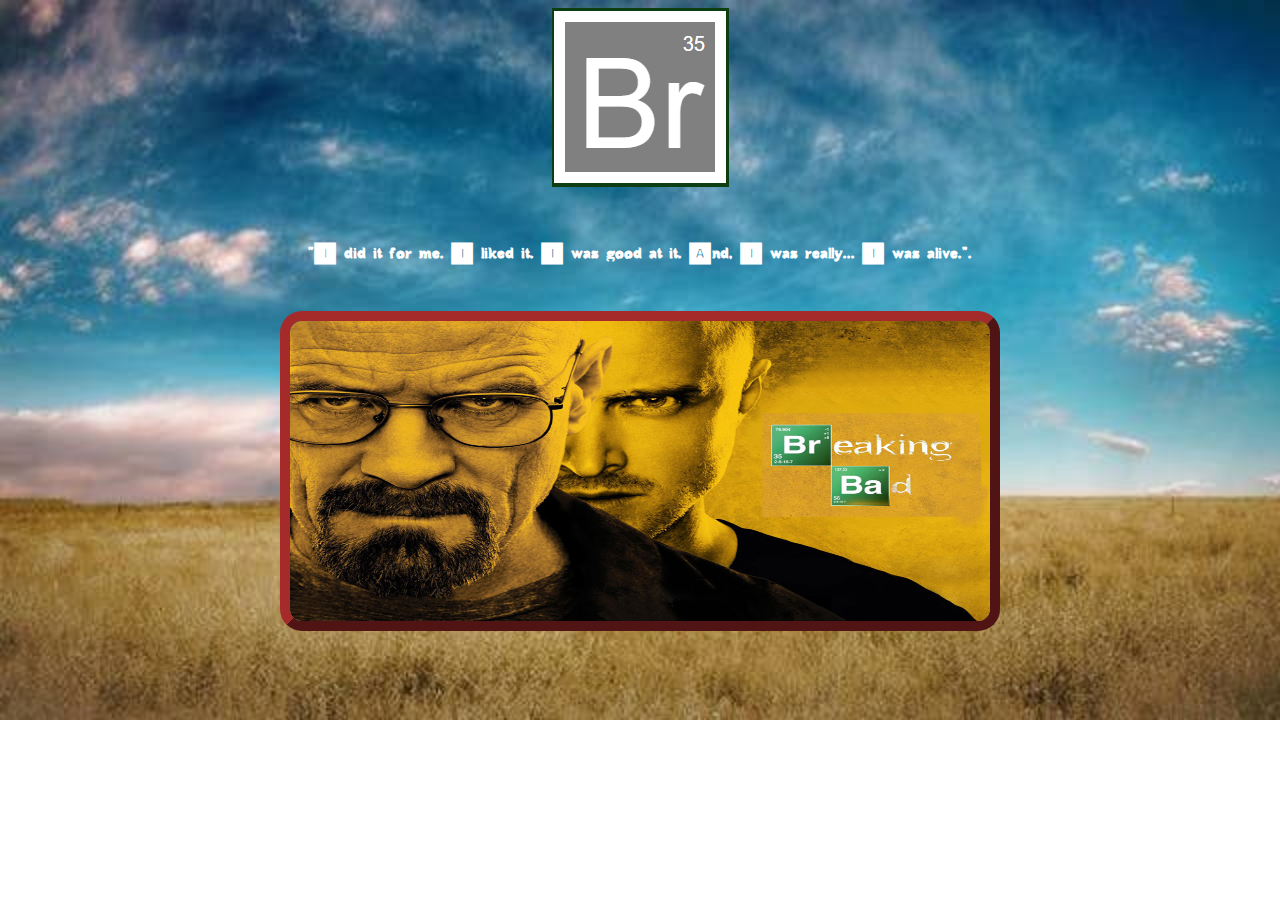
<file: index.html>
<!DOCTYPE html>
<html lang="en">
<head>
    <meta charset="UTF-8">
    <meta name="viewport" content="width=device-width, initial-scale=1.0">
    <title>Breaking Bad</title>
    <link rel="stylesheet" href="ejercicio_StephanieDosS.css">
    <link  rel="icon" href="img/icon.png"     type="image/x-icon">
</head>
<body class="index">
    <img src="img/logo.PNG" id="logo">
    
    <b>“I did it
        for me. I liked it. I was good at it. And, I was really... I was alive.”.</b>
    
    <img src="img/poster.jpg" id="poster" usemap="#link">
    <map name="link">
        <area shape="rect" coords="481,102,671,144" href="formulario.html" target="_blank" >
        <area shape="rect" coords="543,151,631,190" href="tabla.html" target="_blank" >
    </map>
    </body>
</html>
</file>
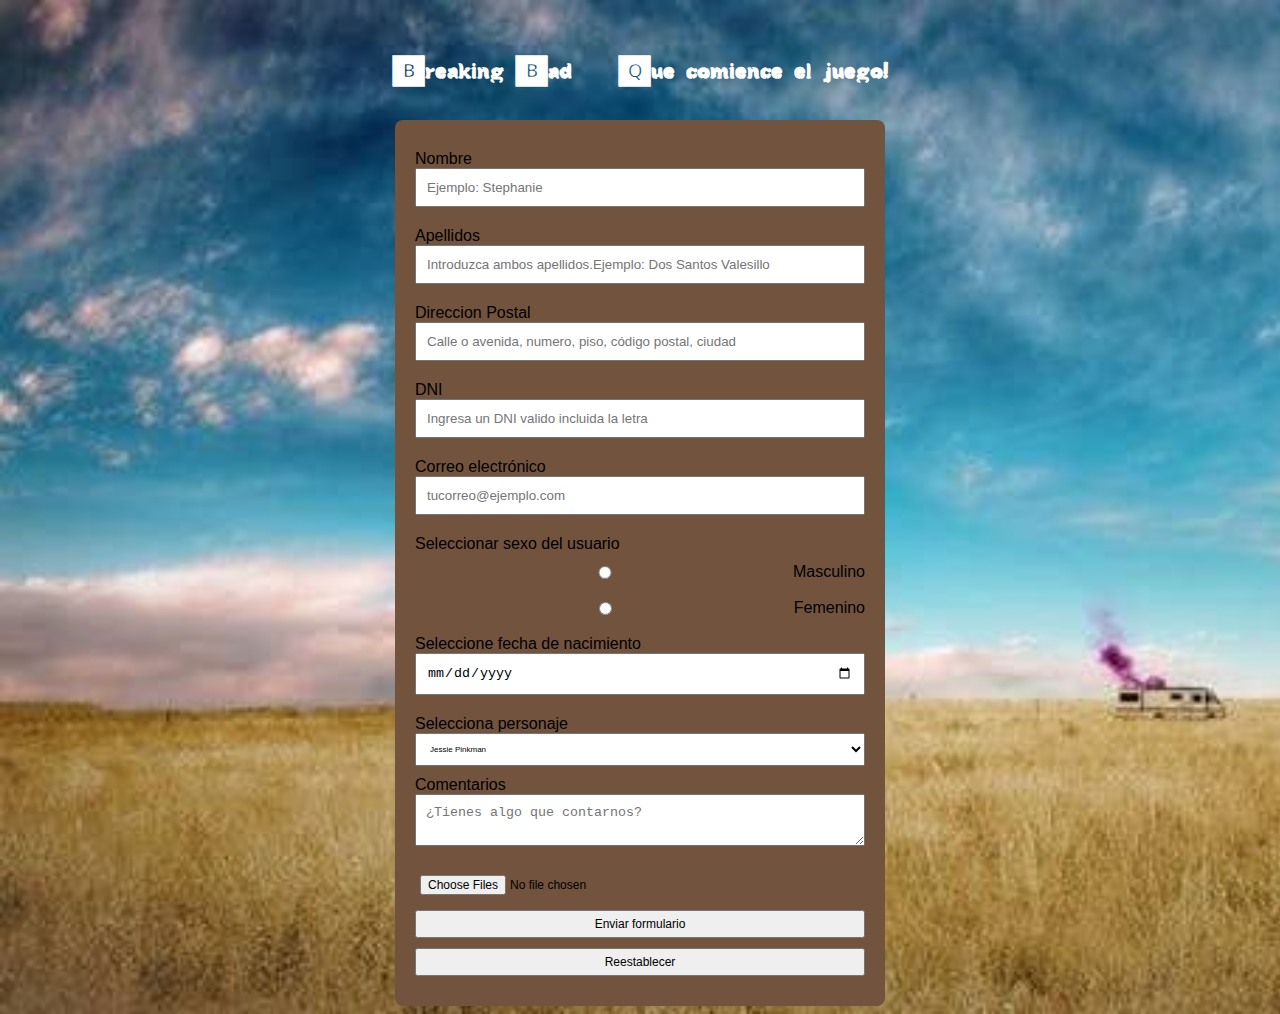
<file: formulario.html>
<!DOCTYPE html>
<html lang="en">
<head>
    <meta charset="UTF-8">
    <meta name="viewport" content="width=device-width, initial-scale=1.0">
    <title>Breaking Bad – Que comience el juego!</title>
    <link rel="stylesheet" href="ejercicio_StephanieDosS.css">
    <link  rel="icon" href="img/icon.png"     type="image/x-icon">
</head>
<body class="formulario">
    <h1>Breaking Bad – Que comience el juego!</h1>
    <form action="mailto:raul.rodriguez@proeducaglobal.com" method="post" name="formulario" enctype="multipart/form-data">
        
        <label for="nombre">Nombre <input type="text" placeholder="Ejemplo: Stephanie" width="200px" id="nombre" required></label>
        <label for="apellidos">Apellidos <input type="text" placeholder="Introduzca ambos apellidos.Ejemplo: Dos Santos Valesillo" width="200px" id="apellidos" required></label> 
        <label for="direccion">Direccion Postal <input type="text" placeholder="Calle o avenida, numero, piso, código postal, ciudad" width="200px" id="direccion"></label>  
        <label for="dni">DNI <input type="text" placeholder="Ingresa un DNI valido incluida la letra" width="200px" id="DNI"></label>   
        <label for="mail">Correo electrónico <input type="email" placeholder="tucorreo@ejemplo.com" id="mail" required></label> 
        <label for="sexo">Seleccionar sexo del usuario</label> 
        <div class="sexo-container">
        <label><input type="radio" name="sexo" id="masculino" value="masculino"> Masculino</label>
        <label><input type="radio" name="sexo" id="femenino" value="femenino"> Femenino</label>
        </div>
        <label for="DOB">Seleccione fecha de nacimiento
        <input type="date" name="DOB" id="DOB"></label>
    
    <label for="personaje">Selecciona personaje
        <select name="personaje" id="personaje">
            <option value="1">Jessie Pinkman</option>
            <option value="2">Walter White,</option>
            <option value="3">Saul Goodman</option>
            <option value="4">Gustavo Fring</option>
            <option value="5">Pollos Hermanos</option>
            <option value="6">Otros personajes</option>
        </select>
    </label>
        <label for="comentarios">Comentarios
        <textarea id="comentarios" name="comentarios" placeholder="¿Tienes algo que contarnos?"></textarea>
    </label>
        <input type="file" name="adjunto" accept=".pdf,.jpg,.png" multiple>
   
        <input type="submit" value="Enviar formulario">
        <input type="reset" value="Reestablecer">
        
    
    </form>  
</body>
</html>
</file>
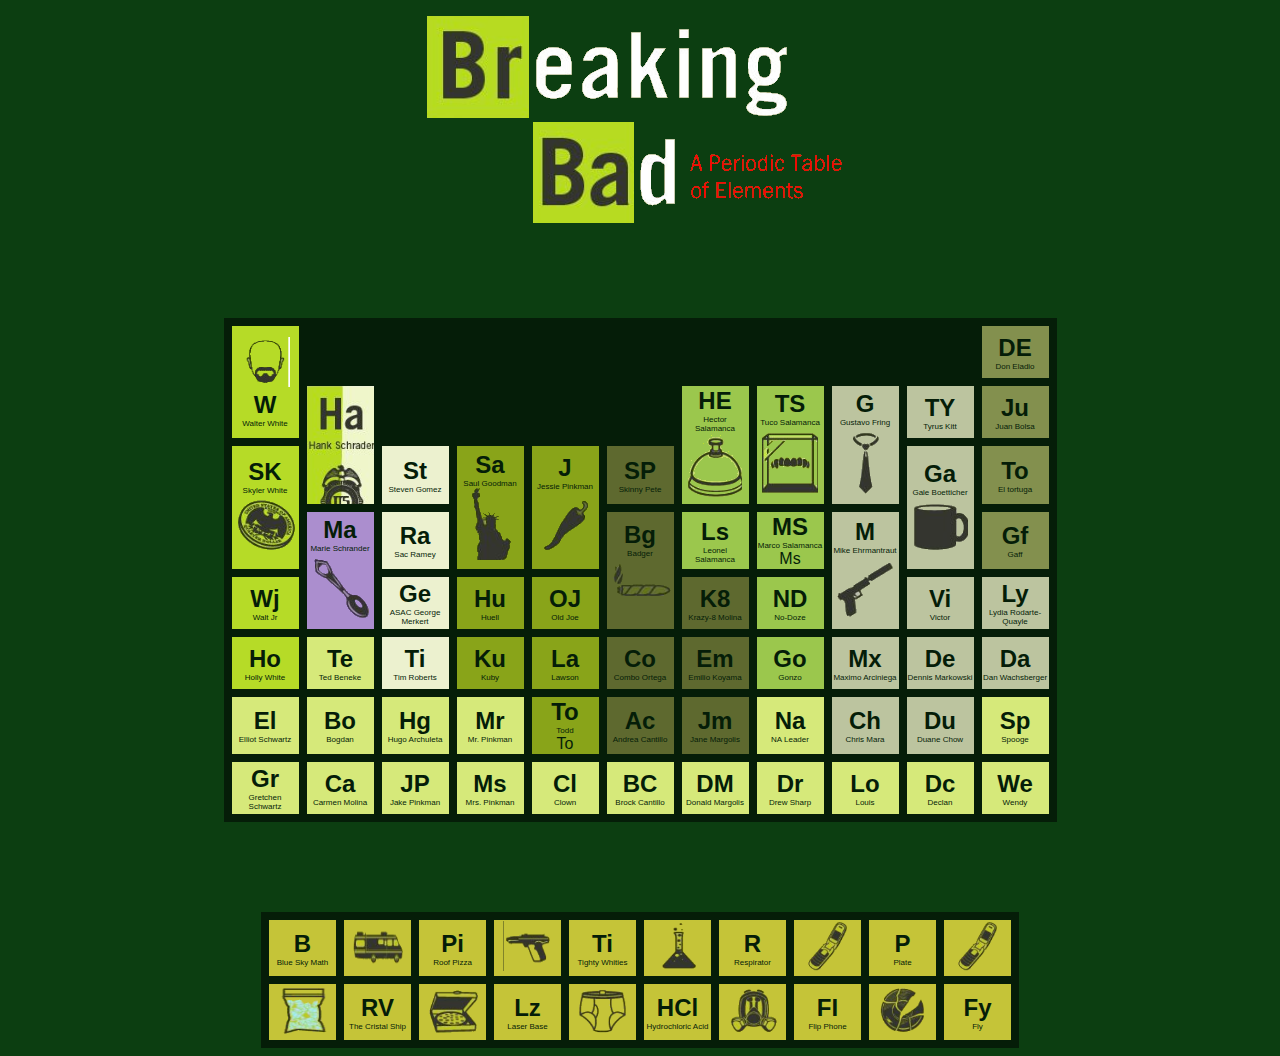
<file: tabla.html>
<!DOCTYPE html>
<html lang="en">
<head>
    <meta charset="UTF-8">
    <meta name="viewport" content="width=device-width, initial-scale=1.0">
    <title>Tabla Periodica</title>
    <link rel="stylesheet" href="ejercicio_StephanieDosS.css">
    <link  rel="icon" href="img/icon.png"     type="image/x-icon">
</head>
<body class="tabla">
    <img src="img/cabecera.png">
    <table class="grande">
        <!-- fila 1 -->
        <tr>
            <td rowspan="2" class="grupo1"><img src="img/walterwhite.png" id="icono" ><span id="elemento">W</span><span id="personaje">Walter White</span></td>
            <td></td>
            <td></td>
            <td></td>
            <td></td>
            <td></td>
            <td></td>
            <td></td>
            <td></td>
            <td></td>
            <td class="grupo8"><span id="elemento">DE</span><span id="personaje">Don Eladio</span></td>
        </tr>
        <!-- fila 2 -->
        <tr>
            <td rowspan="2" class="h"></td>
            <td></td>
            <td></td>
            <td></td>
            <td></td>
            <td rowspan="2" class="grupo6"><span id="elemento">HE</span><span id="personaje">Hector Salamanca</span><img src="img/hectorsalamanca.png"  id="icon" ></td>
            <td rowspan="2" class="grupo6"><span id="elemento">TS</span><span id="personaje">Tuco Salamanca</span><img src="img/tucosalamanca.png"  id="icon" ></td>
            <td rowspan="2" class="grupo7"><span id="elemento">G</span><span id="personaje">Gustavo Fring</span><img src="img/gustavofrink.png"  id="icon" ></td>
            <td class="grupo7"><span id="elemento">TY</span><span id="personaje">Tyrus Kitt</span></td>
            <td class="grupo8"><span id="elemento">Ju</span><span id="personaje">Juan Bolsa</span></td>   
        </tr>
        <!-- fila 3 -->
        <tr>
            <td rowspan="2" class="grupo1"><span id="elemento">SK</span><span id="personaje">Skyler White</span><img src="img/skylerwhite.png"  id="icon" ></td>
            <td class="grupo3"><span id="elemento">St</span><span id="personaje">Steven Gomez</span></td>
            <td rowspan="2" class="grupo4"><span id="elemento">Sa</span><span id="personaje">Saul Goodman</span><img src="img/saulgoodman.png"  id="icon" ></td>
            <td rowspan="2" class="grupo4"><span id="elemento">J</span><span id="personaje">Jessie Pinkman</span><img src="img/jessiepinkman.png"  id="icon" ></td>
            <td class="grupo5"><span id="elemento">SP</span><span id="personaje">Skinny Pete</span></td>
            <td rowspan="2" class="grupo7"><span id="elemento">Ga</span><span id="personaje">Gale Boetticher</span><img src="img/gale.png"  id="icon" ></td>
            <td class="grupo8"><span id="elemento">To</span><span id="personaje">El tortuga</span></td>
        </tr>
        <!-- fila 4 -->
        <tr>
            <td rowspan="2" class="Ma"><span id="elemento">Ma</span><span id="personaje">Marie Schrander</span><img src="img/marieschrader.png"  id="icon" ></td>
            <td class="grupo3"><span id="elemento">Ra</span><span id="personaje">Sac Ramey</span></td>
            <td rowspan="2" class="grupo5"><span id="elemento">Bg</span><span id="personaje">Badger</span><img src="img/badger.png"  id="icon" ></td>
            <td class="grupo6"><span id="elemento">Ls</span><span id="personaje">Leonel Salamanca</span></td>
            <td class="grupo6"><span id="elemento">MS</span><span id="personaje">Marco Salamanca</span>Ms</td>
            <td rowspan="2" class="grupo7"><span id="elemento">M</span><span id="personaje">Mike Ehrmantraut</span><img src="img/mike.png"  id="icon" ></td>
            <td class="grupo8"><span id="elemento">Gf</span><span id="personaje">Gaff</span></td>
        </tr>
        <!-- fila 5 -->
        <tr>
            <td class="grupo1"><span id="elemento">Wj</span><span id="personaje">Walt Jr</span></td>
            <td class="grupo3"><span id="elemento">Ge</span><span id="personaje">ASAC George Merkert</span></td>
            <td class="grupo4"><span id="elemento">Hu</span><span id="personaje">Huell</span></td>
            <td class="grupo4"><span id="elemento">OJ</span><span id="personaje">Old Joe</span></td>
            <td class="grupo5"><span id="elemento">K8</span><span id="personaje">Krazy-8 Molina</span></td>
            <td class="grupo6"><span id="elemento">ND</span><span id="personaje">No-Doze</span></td>
            <td class="grupo7"><span id="elemento">Vi</span><span id="personaje">Victor</span></td>
            <td class="grupo7"><span id="elemento">Ly</span><span id="personaje">Lydia Rodarte-Quayle</span></td>
    
        </tr>
        <!-- fila 6 -->
        <tr>
            <td class="grupo1"><span id="elemento">Ho</span><span id="personaje">Holly White</span></td>
            <td class="grupo2"><span id="elemento">Te</span><span id="personaje">Ted Beneke</span></td>
            <td class="grupo3"><span id="elemento">Ti</span><span id="personaje">Tim Roberts</span></td>
            <td class="grupo4"><span id="elemento">Ku</span><span id="personaje">Kuby</span></td>
            <td class="grupo4"><span id="elemento">La</span><span id="personaje">Lawson</span></td>
            <td class="grupo5"><span id="elemento">Co</span><span id="personaje">Combo Ortega</span></td>
            <td class="grupo5"><span id="elemento">Em</span><span id="personaje">Emilio Koyama</span></td>
            <td class="grupo6"><span id="elemento">Go</span><span id="personaje">Gonzo</span></td>
            <td class="grupo7"><span id="elemento">Mx</span><span id="personaje">Maximo Arciniega</span></td>
            <td class="grupo7"><span id="elemento">De</span><span id="personaje">Dennis Markowski</span></td>
            <td class="grupo7"><span id="elemento">Da</span><span id="personaje">Dan Wachsberger</span></td>
        </tr>
        <!-- fila 7 -->
        <tr>
            <td class="grupo2"><span id="elemento">El</span><span id="personaje">Elliot Schwartz</span></td>
            <td class="grupo2"><span id="elemento">Bo</span><span id="personaje">Bogdan</span></td>
            <td class="grupo2"><span id="elemento">Hg</span><span id="personaje">Hugo Archuleta</span></td>
            <td class="grupo2"><span id="elemento">Mr</span><span id="personaje">Mr. Pinkman</span></td>
            <td class="grupo4"><span id="elemento">To</span><span id="personaje">Todd</span>To</td>
            <td class="grupo5"><span id="elemento">Ac</span><span id="personaje">Andrea Cantillo</span></td>
            <td class="grupo5"><span id="elemento">Jm</span><span id="personaje">Jane Margolis</span></td>
            <td class="grupo2"><span id="elemento">Na</span><span id="personaje">NA Leader</span></td>
            <td class="grupo7"><span id="elemento">Ch</span><span id="personaje">Chris Mara</span></td>
            <td class="grupo7"><span id="elemento">Du</span><span id="personaje">Duane Chow</span></td>
            <td class="grupo2"><span id="elemento">Sp</span><span id="personaje">Spooge</span></td>
        </tr>
        <!-- fila 8 -->
        <tr>
            <td class="grupo2"><span id="elemento">Gr</span><span id="personaje">Gretchen Schwartz</span></td>
            <td class="grupo2"><span id="elemento">Ca</span><span id="personaje">Carmen Molina</span></td>
            <td class="grupo2"><span id="elemento">JP</span><span id="personaje">Jake Pinkman</span></td>
            <td class="grupo2"><span id="elemento">Ms</span><span id="personaje">Mrs. Pinkman</span></td>
            <td class="grupo2"><span id="elemento">Cl</span><span id="personaje">Clown</span></td>
            <td class="grupo2"><span id="elemento">BC</span><span id="personaje">Brock Cantillo</span></td>
            <td class="grupo2"><span id="elemento">DM</span><span id="personaje">Donald Margolis</span></td>
            <td class="grupo2"><span id="elemento">Dr</span><span id="personaje">Drew Sharp</span></td>
            <td class="grupo2"><span id="elemento">Lo</span><span id="personaje">Louis</span></td>
            <td class="grupo2"><span id="elemento">Dc</span><span id="personaje">Declan</span></td>
            <td class="grupo2"><span id="elemento">We</span><span id="personaje">Wendy</span></td>
        </tr>
    </table>
    <table class="pequeña">
     <tr>
        <td class="grupo9"><span id="elemento">B</span><span id="personaje">Blue Sky Math</span></td>
        <td class="grupo9"><img src="img/bus.png" id="icono"></td>
        <td class="grupo9"><span id="elemento">Pi</span><span id="personaje">Roof Pizza</span></td>
        <td class="grupo9"><img src="img/pistola.png" id="icono"></td>
        <td class="grupo9"><span id="elemento">Ti</span><span id="personaje">Tighty Whities</span></td>
        <td class="grupo9"><img src="img/pocima.png" id="icono"></td>
        <td class="grupo9"><span id="elemento">R</span><span id="personaje">Respirator</span></td>
        <td class="grupo9"><img src="img/movil.png" id="icono"></td>
        <td class="grupo9"><span id="elemento">P</span><span id="personaje">Plate</span></td>
        <td class="grupo9"><img src="img/movil.png" id="icono"></td>
        
     </tr>    
     <tr>       
        <td class="grupo9"><img src="img/cristal.png" id="icono"></td>
        <td class="grupo9"><span id="elemento">RV</span><span id="personaje">The Cristal Ship</span></td>
        <td class="grupo9"><img src="img/pizza.png" id="icono"></span></td>
        <td class="grupo9"><span id="elemento">Lz</span><span id="personaje">Laser Base</span></td>
        <td class="grupo9"><img src="img/calzoncillos.png" id="icono"></td>
        <td class="grupo9"><span id="elemento">HCl</span><span id="personaje">Hydrochloric Acid</span></td>
        <td class="grupo9"><img src="img/mascara.png" id="icono"></td>
        <td class="grupo9"><span id="elemento">FI</span><span id="personaje">Flip Phone</span></td>
        <td class="grupo9"><img src="img/plato.png" id="icono"></td>
        <td class="grupo9"><span id="elemento">Fy</span><span id="personaje">Fly</span></td>
       
    </table>
</body>
</html>
</file>
<file: ejercicio_StephanieDosS.css>
body.formulario, body.index{
   background-image:url(img/fondo.jpg);
   background-size: cover;
   background-repeat: no-repeat;

}

body.tabla {
   background-color:#0c3e11; 
   font-family: Helvetica;
   
}

body{
   align-content:center;
   display: flex;
   flex-direction: column;
   align-items: center;
   text-align: center;
}

form{
   background-color: #72533d;
   padding:20px;
   border-radius:8px;
   width:450px;
   text-align: left;
   font-family: Arial, Helvetica, sans-serif;
}

label{
   display: block;
  margin: 10px 0;
}

input, select, textarea{
   width: 100%;
   padding:10px;
   margin-bottom: 10px;
   box-sizing: border-box;
   
}

.sexo-container label{
   display: flex;
}

input[type="radio"]{
   align-items:flex-start;
}



.botones-container {
   display: flex;
   border: none;
   border-radius: 4px;
   gap: 10px; 
}

input[type="submit"],
input[type="reset"],
input[type="file"] {
   padding: 5px;
   font-size: 12px;
}

@font-face {
   font-family:"Breaking Bad";
   font-style: italic;
   src: url(fuente/Breaking\ Bad.ttf) format('truetype');
}
b,h1{
   font-family: "Breaking Bad";
   font-size: 30px;
   color: white;
}

h1{
   font-size: 45px;
}

#logo{
   margin-bottom: 5vh;
}

#poster{
   width: 700px;
   height: 300px;
   border: 10px outset brown;
   border-radius: 22px;
   margin-top: 5vh;
}


table{
   table-layout: fixed;
   margin-top: 10vh;
   background-color: #051d08;
   border-collapse: separate;
   border-spacing: 8px;
   empty-cells: show;
}

.grande{
   width: 750px;
   height: 400px;
}
.pequeña{
   width: 700px;
   height: 100px;
}

td{
   width: 65px;
   height:50px;
   color: #051d08;
}

.h{
   background-image: url(img/hankschrader.png);
   background-repeat: no-repeat;
}

.Ma{
   background-color: #AB8ECE;
}
.grupo1{
   background-color: #B6DB27;
}
.grupo2{
   background-color: #D6E97A;
}
.grupo3{
   background-color: #ECF1CF;
}

.grupo4{
   background-color: #89A419;
}
.grupo5{
   background-color: #5E692F;
}

.grupo6{
   background-color: #9bc74d;
}
.grupo7{
   background-color: #BCC49F;
}

.grupo8{
   background-color: #83904E;
}
.grupo9{
   background-color:#C5C438;
}


#icono{
   width: 50px;
   height: 50px;
}

#elemento{
   font-weight: bolder;
   font-size:24px;
}

#personaje{
   font-weight:lighter;
   font-size: 8px;
}

#elemento, #personaje{
   display: block;
}
</file>
